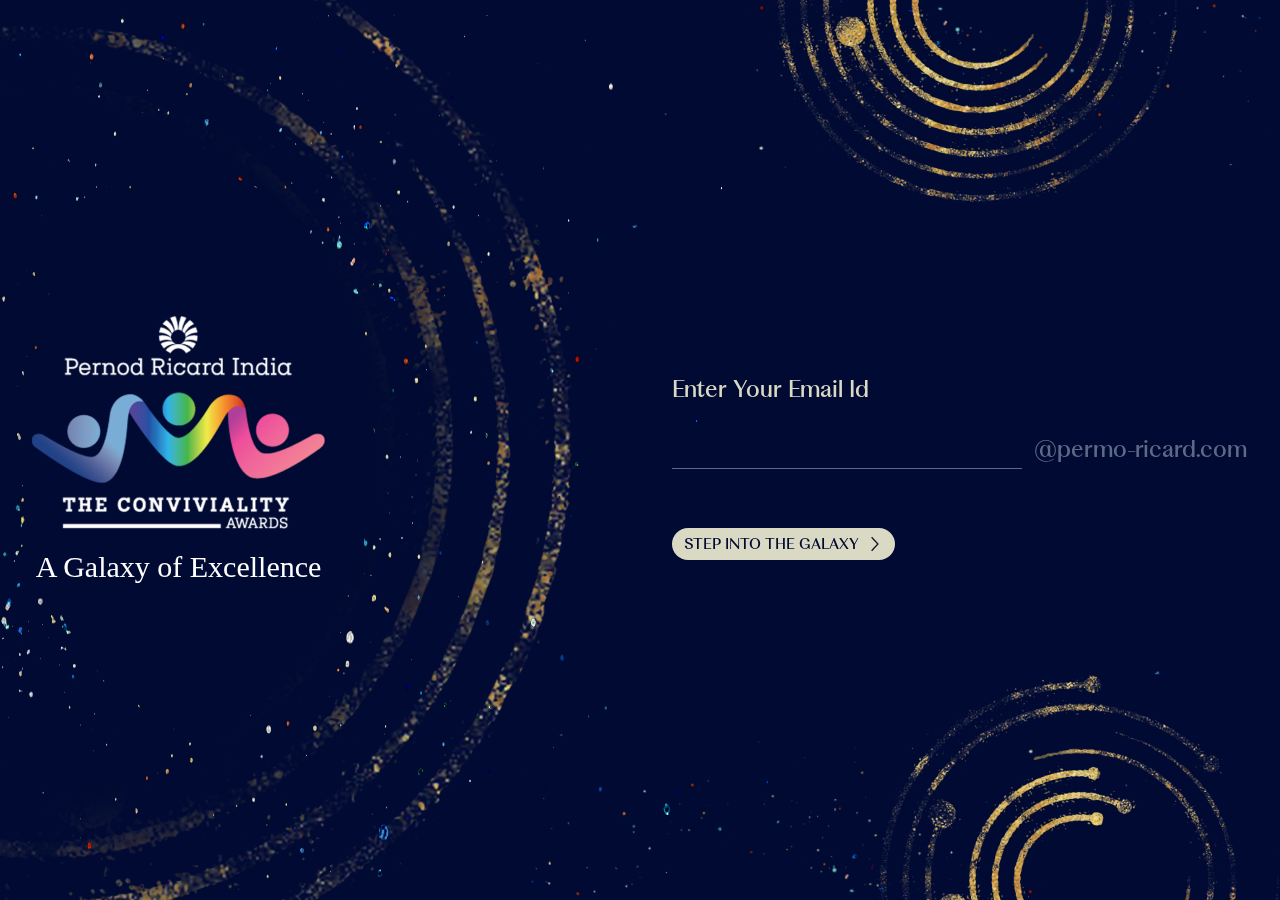
<file: index.html>
<!DOCTYPE html><html lang="en"><head><meta charSet="utf-8"/><meta name="viewport" content="width=device-width, initial-scale=1"/><link rel="stylesheet" href="/_next/static/css/72b02e3afcee51e8.css" data-precedence="next"/><link rel="preload" as="script" fetchPriority="low" href="/_next/static/chunks/webpack-946d03b9db350329.js"/><script src="/_next/static/chunks/4bd1b696-e92d6e4d8289d973.js" async=""></script><script src="/_next/static/chunks/517-75c8190c352a4f50.js" async=""></script><script src="/_next/static/chunks/main-app-077bf1516aa75353.js" async=""></script><script src="/_next/static/chunks/a4634e51-9d71f98b4200ab3e.js" async=""></script><script src="/_next/static/chunks/7ce798d6-bc3223ad0c02d12d.js" async=""></script><script src="/_next/static/chunks/c15bf2b0-2e5094ff64f4d456.js" async=""></script><script src="/_next/static/chunks/bc9e92e6-3eef547ea843a774.js" async=""></script><script src="/_next/static/chunks/457b8330-06d4496d6dcbd53d.js" async=""></script><script src="/_next/static/chunks/553-808b4dbdb538f58a.js" async=""></script><script src="/_next/static/chunks/app/page-711605ff80e9b47d.js" async=""></script><title>TCA - Microsite</title><meta name="description" content="Generated by create next app"/><link rel="icon" href="/favicon.ico" type="image/x-icon" sizes="16x16"/><script src="/_next/static/chunks/polyfills-42372ed130431b0a.js" noModule=""></script></head><body><script src="/_next/static/chunks/webpack-946d03b9db350329.js" async=""></script><script>(self.__next_f=self.__next_f||[]).push([0])</script><script>self.__next_f.push([1,"1:\"$Sreact.fragment\"\n2:I[5244,[],\"\"]\n3:I[3866,[],\"\"]\n4:I[7033,[],\"ClientPageRoot\"]\n5:I[1283,[\"910\",\"static/chunks/a4634e51-9d71f98b4200ab3e.js\",\"740\",\"static/chunks/7ce798d6-bc3223ad0c02d12d.js\",\"592\",\"static/chunks/c15bf2b0-2e5094ff64f4d456.js\",\"992\",\"static/chunks/bc9e92e6-3eef547ea843a774.js\",\"507\",\"static/chunks/457b8330-06d4496d6dcbd53d.js\",\"553\",\"static/chunks/553-808b4dbdb538f58a.js\",\"974\",\"static/chunks/app/page-711605ff80e9b47d.js\"],\"default\"]\n8:I[6213,[],\"OutletBoundary\"]\na:I[6213,[],\"MetadataBoundary\"]\nc:I[6213,[],\"ViewportBoundary\"]\ne:I[4835,[],\"\"]\n:HL[\"/_next/static/css/72b02e3afcee51e8.css\",\"style\"]\n"])</script><script>self.__next_f.push([1,"0:{\"P\":null,\"b\":\"-qrDTHY-7iuPMwubPsILt\",\"p\":\"\",\"c\":[\"\",\"\"],\"i\":false,\"f\":[[[\"\",{\"children\":[\"__PAGE__\",{}]},\"$undefined\",\"$undefined\",true],[\"\",[\"$\",\"$1\",\"c\",{\"children\":[[[\"$\",\"link\",\"0\",{\"rel\":\"stylesheet\",\"href\":\"/_next/static/css/72b02e3afcee51e8.css\",\"precedence\":\"next\",\"crossOrigin\":\"$undefined\",\"nonce\":\"$undefined\"}]],[\"$\",\"html\",null,{\"lang\":\"en\",\"suppressHydrationWarning\":true,\"children\":[\"$\",\"body\",null,{\"children\":[\"$\",\"$L2\",null,{\"parallelRouterKey\":\"children\",\"segmentPath\":[\"children\"],\"error\":\"$undefined\",\"errorStyles\":\"$undefined\",\"errorScripts\":\"$undefined\",\"template\":[\"$\",\"$L3\",null,{}],\"templateStyles\":\"$undefined\",\"templateScripts\":\"$undefined\",\"notFound\":[[],[[\"$\",\"title\",null,{\"children\":\"404: This page could not be found.\"}],[\"$\",\"div\",null,{\"style\":{\"fontFamily\":\"system-ui,\\\"Segoe UI\\\",Roboto,Helvetica,Arial,sans-serif,\\\"Apple Color Emoji\\\",\\\"Segoe UI Emoji\\\"\",\"height\":\"100vh\",\"textAlign\":\"center\",\"display\":\"flex\",\"flexDirection\":\"column\",\"alignItems\":\"center\",\"justifyContent\":\"center\"},\"children\":[\"$\",\"div\",null,{\"children\":[[\"$\",\"style\",null,{\"dangerouslySetInnerHTML\":{\"__html\":\"body{color:#000;background:#fff;margin:0}.next-error-h1{border-right:1px solid rgba(0,0,0,.3)}@media (prefers-color-scheme:dark){body{color:#fff;background:#000}.next-error-h1{border-right:1px solid rgba(255,255,255,.3)}}\"}}],[\"$\",\"h1\",null,{\"className\":\"next-error-h1\",\"style\":{\"display\":\"inline-block\",\"margin\":\"0 20px 0 0\",\"padding\":\"0 23px 0 0\",\"fontSize\":24,\"fontWeight\":500,\"verticalAlign\":\"top\",\"lineHeight\":\"49px\"},\"children\":404}],[\"$\",\"div\",null,{\"style\":{\"display\":\"inline-block\"},\"children\":[\"$\",\"h2\",null,{\"style\":{\"fontSize\":14,\"fontWeight\":400,\"lineHeight\":\"49px\",\"margin\":0},\"children\":\"This page could not be found.\"}]}]]}]}]]],\"forbidden\":\"$undefined\",\"unauthorized\":\"$undefined\"}]}]}]]}],{\"children\":[\"__PAGE__\",[\"$\",\"$1\",\"c\",{\"children\":[[\"$\",\"$L4\",null,{\"Component\":\"$5\",\"searchParams\":{},\"params\":{},\"promises\":[\"$@6\",\"$@7\"]}],null,[\"$\",\"$L8\",null,{\"children\":\"$L9\"}]]}],{},null,false]},null,false],[\"$\",\"$1\",\"h\",{\"children\":[null,[\"$\",\"$1\",\"cFloRV0CDSMxWoE9Cw0JD\",{\"children\":[[\"$\",\"$La\",null,{\"children\":\"$Lb\"}],[\"$\",\"$Lc\",null,{\"children\":\"$Ld\"}],null]}]]}],false]],\"m\":\"$undefined\",\"G\":[\"$e\",\"$undefined\"],\"s\":false,\"S\":true}\n"])</script><script>self.__next_f.push([1,"6:{}\n7:{}\n"])</script><script>self.__next_f.push([1,"d:[[\"$\",\"meta\",\"0\",{\"name\":\"viewport\",\"content\":\"width=device-width, initial-scale=1\"}]]\nb:[[\"$\",\"meta\",\"0\",{\"charSet\":\"utf-8\"}],[\"$\",\"title\",\"1\",{\"children\":\"TCA - Microsite\"}],[\"$\",\"meta\",\"2\",{\"name\":\"description\",\"content\":\"Generated by create next app\"}],[\"$\",\"link\",\"3\",{\"rel\":\"icon\",\"href\":\"/favicon.ico\",\"type\":\"image/x-icon\",\"sizes\":\"16x16\"}]]\n"])</script><script>self.__next_f.push([1,"9:null\n"])</script></body></html>
</file>
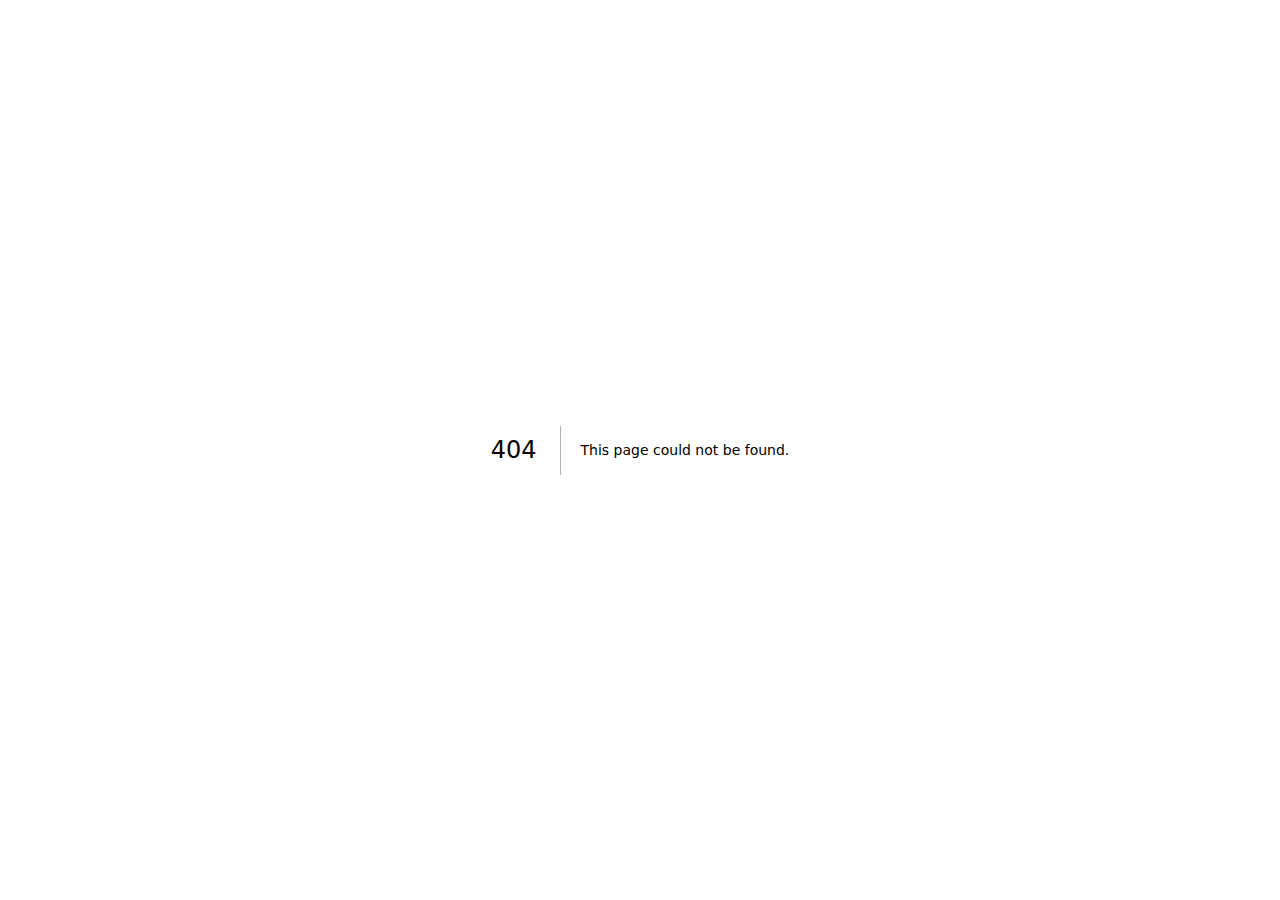
<file: 404/index.html>
<!DOCTYPE html><html lang="en"><head><meta charSet="utf-8"/><meta name="viewport" content="width=device-width, initial-scale=1"/><link rel="stylesheet" href="/_next/static/css/72b02e3afcee51e8.css" data-precedence="next"/><link rel="preload" as="script" fetchPriority="low" href="/_next/static/chunks/webpack-946d03b9db350329.js"/><script src="/_next/static/chunks/4bd1b696-e92d6e4d8289d973.js" async=""></script><script src="/_next/static/chunks/517-75c8190c352a4f50.js" async=""></script><script src="/_next/static/chunks/main-app-077bf1516aa75353.js" async=""></script><meta name="robots" content="noindex"/><title>404: This page could not be found.</title><title>TCA - Microsite</title><meta name="description" content="Generated by create next app"/><script src="/_next/static/chunks/polyfills-42372ed130431b0a.js" noModule=""></script></head><body><div style="font-family:system-ui,&quot;Segoe UI&quot;,Roboto,Helvetica,Arial,sans-serif,&quot;Apple Color Emoji&quot;,&quot;Segoe UI Emoji&quot;;height:100vh;text-align:center;display:flex;flex-direction:column;align-items:center;justify-content:center"><div><style>body{color:#000;background:#fff;margin:0}.next-error-h1{border-right:1px solid rgba(0,0,0,.3)}@media (prefers-color-scheme:dark){body{color:#fff;background:#000}.next-error-h1{border-right:1px solid rgba(255,255,255,.3)}}</style><h1 class="next-error-h1" style="display:inline-block;margin:0 20px 0 0;padding:0 23px 0 0;font-size:24px;font-weight:500;vertical-align:top;line-height:49px">404</h1><div style="display:inline-block"><h2 style="font-size:14px;font-weight:400;line-height:49px;margin:0">This page could not be found.</h2></div></div></div><script src="/_next/static/chunks/webpack-946d03b9db350329.js" async=""></script><script>(self.__next_f=self.__next_f||[]).push([0])</script><script>self.__next_f.push([1,"1:\"$Sreact.fragment\"\n2:I[5244,[],\"\"]\n3:I[3866,[],\"\"]\n4:I[6213,[],\"OutletBoundary\"]\n6:I[6213,[],\"MetadataBoundary\"]\n8:I[6213,[],\"ViewportBoundary\"]\na:I[4835,[],\"\"]\n:HL[\"/_next/static/css/72b02e3afcee51e8.css\",\"style\"]\n"])</script><script>self.__next_f.push([1,"0:{\"P\":null,\"b\":\"-qrDTHY-7iuPMwubPsILt\",\"p\":\"\",\"c\":[\"\",\"_not-found\",\"\"],\"i\":false,\"f\":[[[\"\",{\"children\":[\"/_not-found\",{\"children\":[\"__PAGE__\",{}]}]},\"$undefined\",\"$undefined\",true],[\"\",[\"$\",\"$1\",\"c\",{\"children\":[[[\"$\",\"link\",\"0\",{\"rel\":\"stylesheet\",\"href\":\"/_next/static/css/72b02e3afcee51e8.css\",\"precedence\":\"next\",\"crossOrigin\":\"$undefined\",\"nonce\":\"$undefined\"}]],[\"$\",\"html\",null,{\"lang\":\"en\",\"suppressHydrationWarning\":true,\"children\":[\"$\",\"body\",null,{\"children\":[\"$\",\"$L2\",null,{\"parallelRouterKey\":\"children\",\"segmentPath\":[\"children\"],\"error\":\"$undefined\",\"errorStyles\":\"$undefined\",\"errorScripts\":\"$undefined\",\"template\":[\"$\",\"$L3\",null,{}],\"templateStyles\":\"$undefined\",\"templateScripts\":\"$undefined\",\"notFound\":[[],[[\"$\",\"title\",null,{\"children\":\"404: This page could not be found.\"}],[\"$\",\"div\",null,{\"style\":{\"fontFamily\":\"system-ui,\\\"Segoe UI\\\",Roboto,Helvetica,Arial,sans-serif,\\\"Apple Color Emoji\\\",\\\"Segoe UI Emoji\\\"\",\"height\":\"100vh\",\"textAlign\":\"center\",\"display\":\"flex\",\"flexDirection\":\"column\",\"alignItems\":\"center\",\"justifyContent\":\"center\"},\"children\":[\"$\",\"div\",null,{\"children\":[[\"$\",\"style\",null,{\"dangerouslySetInnerHTML\":{\"__html\":\"body{color:#000;background:#fff;margin:0}.next-error-h1{border-right:1px solid rgba(0,0,0,.3)}@media (prefers-color-scheme:dark){body{color:#fff;background:#000}.next-error-h1{border-right:1px solid rgba(255,255,255,.3)}}\"}}],[\"$\",\"h1\",null,{\"className\":\"next-error-h1\",\"style\":{\"display\":\"inline-block\",\"margin\":\"0 20px 0 0\",\"padding\":\"0 23px 0 0\",\"fontSize\":24,\"fontWeight\":500,\"verticalAlign\":\"top\",\"lineHeight\":\"49px\"},\"children\":404}],[\"$\",\"div\",null,{\"style\":{\"display\":\"inline-block\"},\"children\":[\"$\",\"h2\",null,{\"style\":{\"fontSize\":14,\"fontWeight\":400,\"lineHeight\":\"49px\",\"margin\":0},\"children\":\"This page could not be found.\"}]}]]}]}]]],\"forbidden\":\"$undefined\",\"unauthorized\":\"$undefined\"}]}]}]]}],{\"children\":[\"/_not-found\",[\"$\",\"$1\",\"c\",{\"children\":[null,[\"$\",\"$L2\",null,{\"parallelRouterKey\":\"children\",\"segmentPath\":[\"children\",\"/_not-found\",\"children\"],\"error\":\"$undefined\",\"errorStyles\":\"$undefined\",\"errorScripts\":\"$undefined\",\"template\":[\"$\",\"$L3\",null,{}],\"templateStyles\":\"$undefined\",\"templateScripts\":\"$undefined\",\"notFound\":\"$undefined\",\"forbidden\":\"$undefined\",\"unauthorized\":\"$undefined\"}]]}],{\"children\":[\"__PAGE__\",[\"$\",\"$1\",\"c\",{\"children\":[[[\"$\",\"title\",null,{\"children\":\"404: This page could not be found.\"}],[\"$\",\"div\",null,{\"style\":\"$0:f:0:1:1:props:children:1:props:children:props:children:props:notFound:1:1:props:style\",\"children\":[\"$\",\"div\",null,{\"children\":[[\"$\",\"style\",null,{\"dangerouslySetInnerHTML\":{\"__html\":\"body{color:#000;background:#fff;margin:0}.next-error-h1{border-right:1px solid rgba(0,0,0,.3)}@media (prefers-color-scheme:dark){body{color:#fff;background:#000}.next-error-h1{border-right:1px solid rgba(255,255,255,.3)}}\"}}],[\"$\",\"h1\",null,{\"className\":\"next-error-h1\",\"style\":\"$0:f:0:1:1:props:children:1:props:children:props:children:props:notFound:1:1:props:children:props:children:1:props:style\",\"children\":404}],[\"$\",\"div\",null,{\"style\":\"$0:f:0:1:1:props:children:1:props:children:props:children:props:notFound:1:1:props:children:props:children:2:props:style\",\"children\":[\"$\",\"h2\",null,{\"style\":\"$0:f:0:1:1:props:children:1:props:children:props:children:props:notFound:1:1:props:children:props:children:2:props:children:props:style\",\"children\":\"This page could not be found.\"}]}]]}]}]],null,[\"$\",\"$L4\",null,{\"children\":\"$L5\"}]]}],{},null,false]},null,false]},null,false],[\"$\",\"$1\",\"h\",{\"children\":[[\"$\",\"meta\",null,{\"name\":\"robots\",\"content\":\"noindex\"}],[\"$\",\"$1\",\"APLUrt7U0nveUwnzCQ8MA\",{\"children\":[[\"$\",\"$L6\",null,{\"children\":\"$L7\"}],[\"$\",\"$L8\",null,{\"children\":\"$L9\"}],null]}]]}],false]],\"m\":\"$undefined\",\"G\":[\"$a\",\"$undefined\"],\"s\":false,\"S\":true}\n"])</script><script>self.__next_f.push([1,"9:[[\"$\",\"meta\",\"0\",{\"name\":\"viewport\",\"content\":\"width=device-width, initial-scale=1\"}]]\n7:[[\"$\",\"meta\",\"0\",{\"charSet\":\"utf-8\"}],[\"$\",\"title\",\"1\",{\"children\":\"TCA - Microsite\"}],[\"$\",\"meta\",\"2\",{\"name\":\"description\",\"content\":\"Generated by create next app\"}]]\n"])</script><script>self.__next_f.push([1,"5:null\n"])</script></body></html>
</file>
<file: _next/static/css/72b02e3afcee51e8.css>
*,:after,:before{--tw-border-spacing-x:0;--tw-border-spacing-y:0;--tw-translate-x:0;--tw-translate-y:0;--tw-rotate:0;--tw-skew-x:0;--tw-skew-y:0;--tw-scale-x:1;--tw-scale-y:1;--tw-pan-x: ;--tw-pan-y: ;--tw-pinch-zoom: ;--tw-scroll-snap-strictness:proximity;--tw-gradient-from-position: ;--tw-gradient-via-position: ;--tw-gradient-to-position: ;--tw-ordinal: ;--tw-slashed-zero: ;--tw-numeric-figure: ;--tw-numeric-spacing: ;--tw-numeric-fraction: ;--tw-ring-inset: ;--tw-ring-offset-width:0px;--tw-ring-offset-color:#fff;--tw-ring-color:rgba(59,130,246,.5);--tw-ring-offset-shadow:0 0 #0000;--tw-ring-shadow:0 0 #0000;--tw-shadow:0 0 #0000;--tw-shadow-colored:0 0 #0000;--tw-blur: ;--tw-brightness: ;--tw-contrast: ;--tw-grayscale: ;--tw-hue-rotate: ;--tw-invert: ;--tw-saturate: ;--tw-sepia: ;--tw-drop-shadow: ;--tw-backdrop-blur: ;--tw-backdrop-brightness: ;--tw-backdrop-contrast: ;--tw-backdrop-grayscale: ;--tw-backdrop-hue-rotate: ;--tw-backdrop-invert: ;--tw-backdrop-opacity: ;--tw-backdrop-saturate: ;--tw-backdrop-sepia: ;--tw-contain-size: ;--tw-contain-layout: ;--tw-contain-paint: ;--tw-contain-style: }::backdrop{--tw-border-spacing-x:0;--tw-border-spacing-y:0;--tw-translate-x:0;--tw-translate-y:0;--tw-rotate:0;--tw-skew-x:0;--tw-skew-y:0;--tw-scale-x:1;--tw-scale-y:1;--tw-pan-x: ;--tw-pan-y: ;--tw-pinch-zoom: ;--tw-scroll-snap-strictness:proximity;--tw-gradient-from-position: ;--tw-gradient-via-position: ;--tw-gradient-to-position: ;--tw-ordinal: ;--tw-slashed-zero: ;--tw-numeric-figure: ;--tw-numeric-spacing: ;--tw-numeric-fraction: ;--tw-ring-inset: ;--tw-ring-offset-width:0px;--tw-ring-offset-color:#fff;--tw-ring-color:rgba(59,130,246,.5);--tw-ring-offset-shadow:0 0 #0000;--tw-ring-shadow:0 0 #0000;--tw-shadow:0 0 #0000;--tw-shadow-colored:0 0 #0000;--tw-blur: ;--tw-brightness: ;--tw-contrast: ;--tw-grayscale: ;--tw-hue-rotate: ;--tw-invert: ;--tw-saturate: ;--tw-sepia: ;--tw-drop-shadow: ;--tw-backdrop-blur: ;--tw-backdrop-brightness: ;--tw-backdrop-contrast: ;--tw-backdrop-grayscale: ;--tw-backdrop-hue-rotate: ;--tw-backdrop-invert: ;--tw-backdrop-opacity: ;--tw-backdrop-saturate: ;--tw-backdrop-sepia: ;--tw-contain-size: ;--tw-contain-layout: ;--tw-contain-paint: ;--tw-contain-style: }/*
! tailwindcss v3.4.17 | MIT License | https://tailwindcss.com
*/*,:after,:before{box-sizing:border-box;border:0 solid #e5e7eb}:after,:before{--tw-content:""}:host,html{line-height:1.5;-webkit-text-size-adjust:100%;-moz-tab-size:4;tab-size:4;font-family:ui-sans-serif,system-ui,sans-serif,Apple Color Emoji,Segoe UI Emoji,Segoe UI Symbol,Noto Color Emoji;font-feature-settings:normal;font-variation-settings:normal;-webkit-tap-highlight-color:transparent}body{line-height:inherit}hr{height:0;color:inherit;border-top-width:1px}abbr:where([title]){text-decoration:underline dotted}h1,h2,h3,h4,h5,h6{font-size:inherit;font-weight:inherit}a{color:inherit;text-decoration:inherit}b,strong{font-weight:bolder}code,kbd,pre,samp{font-family:ui-monospace,SFMono-Regular,Menlo,Monaco,Consolas,Liberation Mono,Courier New,monospace;font-feature-settings:normal;font-variation-settings:normal;font-size:1em}small{font-size:80%}sub,sup{font-size:75%;line-height:0;position:relative;vertical-align:baseline}sub{bottom:-.25em}sup{top:-.5em}table{text-indent:0;border-color:inherit;border-collapse:collapse}button,input,optgroup,select,textarea{font-family:inherit;font-feature-settings:inherit;font-variation-settings:inherit;font-size:100%;font-weight:inherit;line-height:inherit;letter-spacing:inherit;color:inherit;margin:0;padding:0}button,select{text-transform:none}button,input:where([type=button]),input:where([type=reset]),input:where([type=submit]){-webkit-appearance:button;background-color:transparent;background-image:none}:-moz-focusring{outline:auto}:-moz-ui-invalid{box-shadow:none}progress{vertical-align:baseline}::-webkit-inner-spin-button,::-webkit-outer-spin-button{height:auto}[type=search]{-webkit-appearance:textfield;outline-offset:-2px}::-webkit-search-decoration{-webkit-appearance:none}::-webkit-file-upload-button{-webkit-appearance:button;font:inherit}summary{display:list-item}blockquote,dd,dl,figure,h1,h2,h3,h4,h5,h6,hr,p,pre{margin:0}fieldset{margin:0}fieldset,legend{padding:0}menu,ol,ul{list-style:none;margin:0;padding:0}dialog{padding:0}textarea{resize:vertical}input::placeholder,textarea::placeholder{opacity:1;color:#9ca3af}[role=button],button{cursor:pointer}:disabled{cursor:default}audio,canvas,embed,iframe,img,object,svg,video{display:block;vertical-align:middle}img,video{max-width:100%;height:auto}[hidden]:where(:not([hidden=until-found])){display:none}.pointer-events-none{pointer-events:none}.fixed{position:fixed}.absolute{position:absolute}.relative{position:relative}.inset-0{inset:0}.bottom-0{bottom:0}.bottom-\[-125px\]{bottom:-125px}.bottom-\[-20px\]{bottom:-20px}.bottom-\[-22\.5vw\]{bottom:-22.5vw}.bottom-\[-25vw\]{bottom:-25vw}.bottom-\[-300px\]{bottom:-300px}.bottom-\[-80\%\]{bottom:-80%}.bottom-\[ovw\]{bottom:ovw}.left-0{left:0}.left-\[-10\%\]{left:-10%}.left-\[-125px\]{left:-125px}.left-\[-1px\]{left:-1px}.left-\[-25\%\]{left:-25%}.left-\[-25vw\]{left:-25vw}.left-\[-30\%\]{left:-30%}.left-\[-30\.5vw\]{left:-30.5vw}.left-\[-400px\]{left:-400px}.left-\[-50vh\]{left:-50vh}.left-\[-65\%\]{left:-65%}.left-\[25\%\]{left:25%}.left-\[50\%\]{left:50%}.right-0{right:0}.right-2{right:.5rem}.right-4{right:1rem}.right-\[-10\%\]{right:-10%}.right-\[-125px\]{right:-125px}.right-\[-22\.5vw\]{right:-22.5vw}.right-\[-250px\]{right:-250px}.right-\[-25vw\]{right:-25vw}.right-\[-30\%\]{right:-30%}.right-\[-50vh\]{right:-50vh}.right-\[10\%\]{right:10%}.right-auto{right:auto}.top-0{top:0}.top-2{top:.5rem}.top-4{top:1rem}.top-\[-100px\]{top:-100px}.top-\[-10vh\]{top:-10vh}.top-\[-125px\]{top:-125px}.top-\[-1px\]{top:-1px}.top-\[-20vw\]{top:-20vw}.top-\[-30\%\]{top:-30%}.top-\[-35px\]{top:-35px}.top-\[-40px\]{top:-40px}.top-\[-50\%\]{top:-50%}.top-\[0px\]{top:0}.top-\[50\%\]{top:50%}.top-\[5vh\]{top:5vh}.top-\[60\%\]{top:60%}.top-auto{top:auto}.z-0{z-index:0}.z-10{z-index:10}.z-20{z-index:20}.z-30{z-index:30}.z-50{z-index:50}.z-\[-1\]{z-index:-1}.z-\[2\]{z-index:2}.z-\[9999\]{z-index:9999}.m-0{margin:0}.mx-auto{margin-left:auto;margin-right:auto}.my-4{margin-top:1rem;margin-bottom:1rem}.-mb-\[40px\]{margin-bottom:-40px}.mb-\[-10\%\]{margin-bottom:-10%}.mt-0{margin-top:0}.mt-10{margin-top:2.5rem}.mt-12{margin-top:3rem}.mt-3{margin-top:.75rem}.mt-4{margin-top:1rem}.mt-5{margin-top:1.25rem}.mt-7{margin-top:1.75rem}.mt-8{margin-top:2rem}.mt-\[20px\]{margin-top:20px}.mt-\[50px\]{margin-top:50px}.block{display:block}.flex{display:flex}.grid{display:grid}.hidden{display:none}.\!aspect-square{aspect-ratio:1/1!important}.aspect-\[9\/16\]{aspect-ratio:9/16}.aspect-square{aspect-ratio:1/1}.h-14{height:3.5rem}.h-28{height:7rem}.h-4{height:1rem}.h-5{height:1.25rem}.h-6{height:1.5rem}.h-\[100vh\]{height:100vh}.h-\[140px\]{height:140px}.h-\[200px\]{height:200px}.h-\[250px\]{height:250px}.h-\[300px\]{height:300px}.h-\[340px\]{height:340px}.h-\[400px\]{height:400px}.h-\[40vw\]{height:40vw}.h-\[45vw\]{height:45vw}.h-\[50vw\]{height:50vw}.h-\[60vw\]{height:60vw}.h-\[70\%\]{height:70%}.h-\[70vh\]{height:70vh}.h-auto{height:auto}.h-fit{height:fit-content}.h-full{height:100%}.h-screen{height:100vh}.min-h-1{min-height:.25rem}.min-h-\[120vh\]{min-height:120vh}.min-h-\[150\%\]{min-height:150%}.min-h-\[200\%\]{min-height:200%}.min-h-\[60vw\]{min-height:60vw}.\!w-\[150px\]{width:150px!important}.w-4{width:1rem}.w-6{width:1.5rem}.w-\[100\%\]{width:100%}.w-\[100vh\]{width:100vh}.w-\[180px\]{width:180px}.w-\[250px\]{width:250px}.w-\[30\%\]{width:30%}.w-\[35\%\]{width:35%}.w-\[350px\]{width:350px}.w-\[400px\]{width:400px}.w-\[40vw\]{width:40vw}.w-\[45vw\]{width:45vw}.w-\[50vw\]{width:50vw}.w-\[60\%\]{width:60%}.w-\[60vw\]{width:60vw}.w-\[70\%\]{width:70%}.w-\[800px\]{width:800px}.w-\[80vh\]{width:80vh}.w-auto{width:auto}.w-fit{width:fit-content}.w-full{width:100%}.w-screen{width:100vw}.min-w-28{min-width:7rem}.min-w-\[120vh\]{min-width:120vh}.min-w-\[150\%\]{min-width:150%}.min-w-\[150px\]{min-width:150px}.min-w-\[190\%\]{min-width:190%}.min-w-\[200px\]{min-width:200px}.min-w-\[250px\]{min-width:250px}.min-w-\[60px\]{min-width:60px}.min-w-\[60vw\]{min-width:60vw}.min-w-\[800px\]{min-width:800px}.min-w-\[80vh\]{min-width:80vh}.max-w-\[500px\]{max-width:500px}.max-w-full{max-width:100%}.max-w-md{max-width:28rem}.flex-1{flex:1 1 0%}.-translate-x-10{--tw-translate-x:-2.5rem}.-translate-x-10,.translate-x-10{transform:translate(var(--tw-translate-x),var(--tw-translate-y)) rotate(var(--tw-rotate)) skewX(var(--tw-skew-x)) skewY(var(--tw-skew-y)) scaleX(var(--tw-scale-x)) scaleY(var(--tw-scale-y))}.translate-x-10{--tw-translate-x:2.5rem}.translate-x-\[-50\%\]{--tw-translate-x:-50%}.translate-x-\[-50\%\],.translate-y-\[-80\%\]{transform:translate(var(--tw-translate-x),var(--tw-translate-y)) rotate(var(--tw-rotate)) skewX(var(--tw-skew-x)) skewY(var(--tw-skew-y)) scaleX(var(--tw-scale-x)) scaleY(var(--tw-scale-y))}.translate-y-\[-80\%\]{--tw-translate-y:-80%}.-rotate-12{--tw-rotate:-12deg}.-rotate-12,.rotate-12{transform:translate(var(--tw-translate-x),var(--tw-translate-y)) rotate(var(--tw-rotate)) skewX(var(--tw-skew-x)) skewY(var(--tw-skew-y)) scaleX(var(--tw-scale-x)) scaleY(var(--tw-scale-y))}.rotate-12{--tw-rotate:12deg}.rotate-180{--tw-rotate:180deg}.rotate-180,.scale-95{transform:translate(var(--tw-translate-x),var(--tw-translate-y)) rotate(var(--tw-rotate)) skewX(var(--tw-skew-x)) skewY(var(--tw-skew-y)) scaleX(var(--tw-scale-x)) scaleY(var(--tw-scale-y))}.scale-95{--tw-scale-x:.95;--tw-scale-y:.95}@keyframes pulse{50%{opacity:.5}}.animate-pulse{animation:pulse 2s cubic-bezier(.4,0,.6,1) infinite}.cursor-pointer{cursor:pointer}.select-none{user-select:none}.grid-cols-1{grid-template-columns:repeat(1,minmax(0,1fr))}.grid-cols-2{grid-template-columns:repeat(2,minmax(0,1fr))}.grid-rows-3{grid-template-rows:repeat(3,minmax(0,1fr))}.flex-col{flex-direction:column}.place-items-center{place-items:center}.items-end{align-items:flex-end}.items-center{align-items:center}.items-baseline{align-items:baseline}.justify-center{justify-content:center}.justify-between{justify-content:space-between}.gap-1{gap:.25rem}.gap-2{gap:.5rem}.gap-3{gap:.75rem}.gap-4{gap:1rem}.gap-5{gap:1.25rem}.gap-6{gap:1.5rem}.gap-8{gap:2rem}.gap-\[5px\]{gap:5px}.overflow-hidden{overflow:hidden}.overflow-x-auto{overflow-x:auto}.overflow-y-hidden{overflow-y:hidden}.rounded-3xl{border-radius:1.5rem}.rounded-\[30px\]{border-radius:30px}.rounded-full{border-radius:9999px}.rounded-lg{border-radius:.5rem}.rounded-md{border-radius:.375rem}.border{border-width:1px}.border-0{border-width:0}.\!border-b{border-bottom-width:1px!important}.border-b{border-bottom-width:1px}.border-l{border-left-width:1px}.\!border-\[\#5C6A87\]{--tw-border-opacity:1!important;border-color:rgb(92 106 135/var(--tw-border-opacity,1))!important}.border-red-500{--tw-border-opacity:1;border-color:rgb(239 68 68/var(--tw-border-opacity,1))}.\!bg-white{--tw-bg-opacity:1!important;background-color:rgb(255 255 255/var(--tw-bg-opacity,1))!important}.bg-\[\#0000004D\]{background-color:#0000004d}.bg-\[\#00000050\]{background-color:#00000050}.bg-\[\#000A32\]{--tw-bg-opacity:1;background-color:rgb(0 10 50/var(--tw-bg-opacity,1))}.bg-\[\#0A1230\]{--tw-bg-opacity:1;background-color:rgb(10 18 48/var(--tw-bg-opacity,1))}.bg-\[\#d9d9c4\]{--tw-bg-opacity:1;background-color:rgb(217 217 196/var(--tw-bg-opacity,1))}.bg-black{--tw-bg-opacity:1;background-color:rgb(0 0 0/var(--tw-bg-opacity,1))}.bg-black\/50{background-color:rgba(0,0,0,.5)}.bg-black\/80{background-color:rgba(0,0,0,.8)}.bg-blue-500{--tw-bg-opacity:1;background-color:rgb(59 130 246/var(--tw-bg-opacity,1))}.bg-gray-200{--tw-bg-opacity:1;background-color:rgb(229 231 235/var(--tw-bg-opacity,1))}.bg-red-200{--tw-bg-opacity:1;background-color:rgb(254 202 202/var(--tw-bg-opacity,1))}.bg-red-500{--tw-bg-opacity:1;background-color:rgb(239 68 68/var(--tw-bg-opacity,1))}.bg-white{--tw-bg-opacity:1;background-color:rgb(255 255 255/var(--tw-bg-opacity,1))}.object-cover{object-fit:cover}.p-2{padding:.5rem}.p-4{padding:1rem}.p-5{padding:1.25rem}.p-6{padding:1.5rem}.p-\[5\%\]{padding:5%}.px-1\.5{padding-left:.375rem;padding-right:.375rem}.px-2{padding-left:.5rem;padding-right:.5rem}.px-3{padding-left:.75rem;padding-right:.75rem}.px-6{padding-left:1.5rem;padding-right:1.5rem}.px-8{padding-left:2rem;padding-right:2rem}.px-\[10\%\]{padding-left:10%;padding-right:10%}.px-\[5\%\]{padding-left:5%;padding-right:5%}.py-0\.5{padding-top:.125rem;padding-bottom:.125rem}.py-1{padding-top:.25rem;padding-bottom:.25rem}.py-2{padding-top:.5rem;padding-bottom:.5rem}.py-20{padding-top:5rem;padding-bottom:5rem}.py-28{padding-top:7rem;padding-bottom:7rem}.py-3{padding-top:.75rem;padding-bottom:.75rem}.py-7{padding-top:1.75rem;padding-bottom:1.75rem}.py-\[9\%\]{padding-top:9%;padding-bottom:9%}.pb-\[20px\]{padding-bottom:20px}.pb-\[25\%\]{padding-bottom:25%}.pl-\[20px\]{padding-left:20px}.pr-4{padding-right:1rem}.text-center{text-align:center}.\!text-\[20px\]{font-size:20px!important}.text-2xl{font-size:1.5rem;line-height:2rem}.text-3xl{font-size:1.875rem;line-height:2.25rem}.text-5xl{font-size:3rem;line-height:1}.text-6xl{font-size:3.75rem;line-height:1}.text-\[20px\]{font-size:20px}.text-\[24px\]{font-size:24px}.text-base{font-size:1rem;line-height:1.5rem}.text-sm{font-size:.875rem;line-height:1.25rem}.text-xl{font-size:1.25rem;line-height:1.75rem}.text-xs{font-size:.75rem;line-height:1rem}.\!font-thin{font-weight:100!important}.font-bold{font-weight:700}.font-semibold{font-weight:600}.font-thin{font-weight:100}.uppercase{text-transform:uppercase}.capitalize{text-transform:capitalize}.\!text-\[\#000A32\]{--tw-text-opacity:1!important;color:rgb(0 10 50/var(--tw-text-opacity,1))!important}.\!text-\[\#d9d9c4\]{--tw-text-opacity:1!important;color:rgb(217 217 196/var(--tw-text-opacity,1))!important}.text-\[\#000A32\]{--tw-text-opacity:1;color:rgb(0 10 50/var(--tw-text-opacity,1))}.text-\[\#565656\]{--tw-text-opacity:1;color:rgb(86 86 86/var(--tw-text-opacity,1))}.text-\[\#5C6A87\]{--tw-text-opacity:1;color:rgb(92 106 135/var(--tw-text-opacity,1))}.text-\[\#D9D9C4\]{--tw-text-opacity:1;color:rgb(217 217 196/var(--tw-text-opacity,1))}.text-\[\#FF4444\]{--tw-text-opacity:1;color:rgb(255 68 68/var(--tw-text-opacity,1))}.text-\[\#d9d9c4\]{--tw-text-opacity:1;color:rgb(217 217 196/var(--tw-text-opacity,1))}.text-black{--tw-text-opacity:1;color:rgb(0 0 0/var(--tw-text-opacity,1))}.text-gray-600{--tw-text-opacity:1;color:rgb(75 85 99/var(--tw-text-opacity,1))}.text-white{--tw-text-opacity:1;color:rgb(255 255 255/var(--tw-text-opacity,1))}.opacity-0{opacity:0}.opacity-100{opacity:1}.opacity-90{opacity:.9}.mix-blend-screen{mix-blend-mode:screen}.shadow-lg{--tw-shadow:0 10px 15px -3px rgba(0,0,0,.1),0 4px 6px -4px rgba(0,0,0,.1);--tw-shadow-colored:0 10px 15px -3px var(--tw-shadow-color),0 4px 6px -4px var(--tw-shadow-color);box-shadow:var(--tw-ring-offset-shadow,0 0 #0000),var(--tw-ring-shadow,0 0 #0000),var(--tw-shadow)}.ring{--tw-ring-offset-shadow:var(--tw-ring-inset) 0 0 0 var(--tw-ring-offset-width) var(--tw-ring-offset-color);--tw-ring-shadow:var(--tw-ring-inset) 0 0 0 calc(3px + var(--tw-ring-offset-width)) var(--tw-ring-color);box-shadow:var(--tw-ring-offset-shadow),var(--tw-ring-shadow),var(--tw-shadow,0 0 #0000)}.hue-rotate-180{--tw-hue-rotate:hue-rotate(180deg)}.hue-rotate-180,.saturate-50{filter:var(--tw-blur) var(--tw-brightness) var(--tw-contrast) var(--tw-grayscale) var(--tw-hue-rotate) var(--tw-invert) var(--tw-saturate) var(--tw-sepia) var(--tw-drop-shadow)}.saturate-50{--tw-saturate:saturate(.5)}.backdrop-blur-sm{--tw-backdrop-blur:blur(4px);-webkit-backdrop-filter:var(--tw-backdrop-blur) var(--tw-backdrop-brightness) var(--tw-backdrop-contrast) var(--tw-backdrop-grayscale) var(--tw-backdrop-hue-rotate) var(--tw-backdrop-invert) var(--tw-backdrop-opacity) var(--tw-backdrop-saturate) var(--tw-backdrop-sepia);backdrop-filter:var(--tw-backdrop-blur) var(--tw-backdrop-brightness) var(--tw-backdrop-contrast) var(--tw-backdrop-grayscale) var(--tw-backdrop-hue-rotate) var(--tw-backdrop-invert) var(--tw-backdrop-opacity) var(--tw-backdrop-saturate) var(--tw-backdrop-sepia)}.transition-all{transition-property:all;transition-timing-function:cubic-bezier(.4,0,.2,1);transition-duration:.15s}.duration-200{transition-duration:.2s}.duration-300{transition-duration:.3s}.duration-\[2000\]{transition-duration:2000}.\[all\:unset\]{all:unset}@font-face{font-family:BigCaslon;src:url(/_next/static/media/BigCaslon.6676f208.ttf)}@font-face{font-family:weave;src:url(/_next/static/media/weave-Medium.99b294bc.ttf)}:root{--background:#fff;--foreground:#171717;--bigHeading:clamp(2.5rem,-7.2011rem + 12.6812vw,4.6875rem);--smallHeading:clamp(1.625rem,0.1964rem + 2.2321vw,2.875rem)}@media (prefers-color-scheme:dark){:root{--background:#0a0a0a;--foreground:#ededed}}*{margin:0;padding:0;box-sizing:border-box}body{color:var(--foreground);background:#000a32;font-family:weave;margin:0 auto}img{user-select:none}.logo_text{font-family:BigCaslon!important}body,html{touch-action:manipulation}body{margin:0;padding:0;min-height:100vh;overflow-x:hidden}body,html{overflow-x:hidden!important}#snapshot{width:100%;max-width:800px;height:auto;aspect-ratio:16/9}#frame-container{position:relative;width:100%;overflow:hidden}#camera{transform:scaleX(-1);width:100%;height:100%;object-fit:cover;background-color:#fff}.overlay-frame{position:absolute;top:0;left:0;width:100%;height:100%;pointer-events:none;background-image:url(/_next/static/media/Filter1.dc6ee9e0.png);background-size:100% 100%;background-position:50%}#image_download_popup{display:none}.overlay-frame-logo{position:absolute;top:0;left:0;width:100%;height:100%;pointer-events:none;background-image:url(/_next/static/media/filter1b.072a75ab.png);background-size:100% 100%;background-position:50%}img{max-width:100%}.wave-container{width:100%;max-width:800px;aspect-ratio:16/9;height:auto;display:flex;align-items:flex-end;justify-content:center;background-color:#e0e0e0;position:relative;overflow:hidden;border-bottom:2px solid #ccc}.wave-container iframe{width:100%;height:100%}.emoji-list{display:flex;justify-content:center;margin-top:20px;gap:17px;border-radius:40px}.emoji{font-size:2rem;background-color:#fff;aspect-ratio:1;display:flex;align-items:center;border-color:grey;line-height:1;cursor:pointer;user-select:none;transition:transform .2s ease}.emoji:hover{transform:scale(1.2)}.emoji-item{position:absolute;bottom:90px;font-size:3rem;animation:wave 2.5s linear}@keyframes wave{0%{transform:translateY(100px) translateX(0) rotate(10deg);opacity:1}25%{transform:translateY(50px) translateX(-10px) rotate(1deg)}50%{transform:translateY(0) translateX(10px) rotate(15deg)}75%{transform:translateY(-50px) translateX(-5px) rotate(1deg)}to{transform:translateY(-100px) translateX(0) rotate(15deg);opacity:0}}.quiz-container{max-width:600px;margin:0 auto;padding:20px;text-align:center}.options button{margin:5px}.navigation button,.options button{padding:10px 20px;border:none;cursor:pointer}.navigation button{margin-top:20px;background-color:#007bff;color:#fff}.navigation button:hover{background-color:#0056b3}@keyframes spin-anticlockwise{0%{transform:rotate(0deg)}to{transform:rotate(1turn)}}@keyframes spin-clockwise{0%{transform:rotate(1turn)}to{transform:rotate(0deg)}}.custom-spin{animation:spin-anticlockwise linear infinite}.custom-spin-anti{animation:spin-clockwise linear infinite}.left_bottom_ring{bottom:-80%;left:0}.left_bottom_ring,.right_bottom_ring{animation-duration:50s;width:20vw;aspect-ratio:1}.right_bottom_ring{right:-10vw;bottom:-25vw}.gold_complete_ring,.white_complete_ring{animation-duration:50s;width:auto;height:calc(100% + 300px);top:-150px}.white_complete_ring{animation-duration:90s}.home_white{animation-duration:70s}.home_gold{animation-duration:100s}.timer *{font-family:weave}@keyframes starTwinkle{0%{filter:hue-rotate(0deg);opacity:1}to{filter:hue-rotate(1turn);opacity:.8}}.white_start{animation-duration:120s}.header *{letter-spacing:.03em}.header *,.section *{font-family:weave;font-weight:100}.section .heading_{margin-bottom:calc(var(--bigHeading) * -1.5);z-index:1}.bigtext{font-size:var(--bigHeading);line-height:1.03;letter-spacing:.02em;font-weight:500;color:#fff}.smalltext{font-size:var(--smallHeading);line-height:1.2;font-weight:100!important;color:#d9d9c4}.smalltext.ques{font-size:calc(var(--smallHeading) - 4px)}.ytp-impression-link-content{display:none;opacity:0}.iframe_div{width:60vw;aspect-ratio:16/9;height:auto}.iframe_div iframe{height:100%;width:100%}.frame_img div{position:absolute}.frame_img div:before{content:"";position:absolute;height:100%;width:100%;left:-20px;top:-20px;border:1px solid #fff;pointer-events:none;opacity:.6;z-index:1}#trivia>div{position:relative}#trivia>div:before{content:"";position:absolute;pointer-events:none;height:100%;width:100%;left:0;top:0;border:1px solid #fff;opacity:.6;transform:rotate(-1deg);z-index:1}#trivia .golden_ring{position:absolute;width:70%}#mail_pop *{font-family:weave;line-height:1.1}.small_ring_pop{animation-duration:50s}.small_ring_pop_left{animation-duration:25s}#email{border-bottom:1px solid #5c6a87!important}.top_ring_image{animation-duration:50s}.bottom_ring_image{animation-duration:100s}.review_answer_{font-size:calc(var(--smallHeading) * 2.2)}.review_answer__{font-size:var(--smallHeading)}.review_answer___{font-size:calc(var(--bigHeading) * .8)}.review_answer____{font-size:calc(var(--smallHeading) * .7);color:#d9d9c4;text-align:center;line-height:1}#snap{display:grid;grid-template-columns:35% 65%}#trivia .start_active{animation-duration:20s}#trivia .question_active{animation-duration:80s;width:90%}#trivia .review_active{animation-duration:10s;width:65%}.iframe_right{animation-duration:80s}.iframe_right_c{animation-duration:150s}.photo_ke_niche{animation-duration:80s}.btn_bg{background:url(/_next/static/media/border.20e2524a.png);background-size:100% 100%;background-color:unset}.timer_minutes{background-color:#000a32;box-shadow:0 0 38px 20px #000a32}.backdrop_,.layer_back{background-color:#000a32;filter:blur(80px)}.layer_back{width:70vw;height:50vh;border-radius:100%;left:50%;top:50%;transform:translate(-50%,-50%)}@media screen and (max-width:1024px){.emoji-item{font-size:2rem}.gold_complete_ring,.white_complete_ring{animation-duration:50s;width:100%;min-width:120vw;left:-10vw;height:auto;top:auto}.login{grid-template-columns:1fr;grid-template-rows:1fr 1fr}.login .first>img:first-child{right:auto;bottom:0;top:auto;left:auto;min-width:100vw;min-height:100vw;height:100vw;left:0;top:-32vw}.login .first>img:nth-child(2){right:auto;bottom:0;top:auto;left:auto;min-width:110vw;min-height:110vw;height:110vw;left:-5vw;top:-37vw}.iframe_div{width:80%}}@media screen and (max-width:768px){.gold_complete_ring,.white_complete_ring{min-width:140vw;left:-20vw}.white_start{height:100vw;min-width:200vw;left:-50vw}.logo_center{width:60%}.right_bottom_ring{right:-100%}.left_bottom_ring{width:100vw;left:0;bottom:-100vw}:root{--bigHeading:30px;--smallHeading:25px}.login .first>img:first-child{right:auto;bottom:0;top:auto;left:auto;min-width:120vw;min-height:120vw;height:120vw;left:-10vw;top:-27vw}.login .first>img:nth-child(2){right:auto;bottom:0;top:auto;left:auto;min-width:130vw;min-height:130vw;height:130vw;left:-15vw;top:-32vw}.iframe_div{width:100%}.emoji-item{font-size:1.5rem}.emoji{font-size:1.4rem}}@media screen and (max-width:640px){#snap{grid-template-columns:1fr;gap:130px}.frame_img div:before{left:-10px;top:-10px}}@media (min-width:640px){.sm\:bottom-\[-150px\]{bottom:-150px}.sm\:bottom-\[50px\]{bottom:50px}.sm\:left-\[-120px\]{left:-120px}.sm\:left-\[25\%\]{left:25%}.sm\:left-\[35\%\]{left:35%}.sm\:left-\[65\%\]{left:65%}.sm\:left-\[auto\]{left:auto}.sm\:right-\[-180px\]{right:-180px}.sm\:top-\[-20\%\]{top:-20%}.sm\:top-\[80\%\]{top:80%}.sm\:mb-0{margin-bottom:0}.sm\:block{display:block}.sm\:h-\[150\%\]{height:150%}.sm\:h-\[300px\]{height:300px}.sm\:min-h-0{min-height:0}.sm\:w-\[300px\]{width:300px}.sm\:w-auto{width:auto}.sm\:w-fit{width:fit-content}.sm\:min-w-0{min-width:0}.sm\:min-w-\[250px\]{min-width:250px}.sm\:translate-x-\[5\%\]{--tw-translate-x:5%;transform:translate(var(--tw-translate-x),var(--tw-translate-y)) rotate(var(--tw-rotate)) skewX(var(--tw-skew-x)) skewY(var(--tw-skew-y)) scaleX(var(--tw-scale-x)) scaleY(var(--tw-scale-y))}.sm\:grid-cols-2{grid-template-columns:repeat(2,minmax(0,1fr))}.sm\:items-start{align-items:flex-start}.sm\:justify-normal{justify-content:normal}.sm\:gap-3{gap:.75rem}.sm\:gap-4{gap:1rem}.sm\:gap-5{gap:1.25rem}.sm\:px-3{padding-left:.75rem;padding-right:.75rem}.sm\:py-3{padding-top:.75rem;padding-bottom:.75rem}.sm\:pb-0{padding-bottom:0}.sm\:text-left{text-align:left}.sm\:\!text-\[24px\]{font-size:24px!important}.sm\:text-3xl{font-size:1.875rem;line-height:2.25rem}.sm\:text-4xl{font-size:2.25rem;line-height:2.5rem}.sm\:text-7xl{font-size:4.5rem;line-height:1}.sm\:text-\[20px\]{font-size:20px}.sm\:text-\[24px\]{font-size:24px}.sm\:text-\[34px\]{font-size:34px}.sm\:text-xl{font-size:1.25rem;line-height:1.75rem}}@media (min-width:1024px){.lg\:bottom-\[-100px\]{bottom:-100px}.lg\:bottom-\[-20vh\]{bottom:-20vh}.lg\:bottom-auto{bottom:auto}.lg\:left-\[200px\]{left:200px}.lg\:left-auto{left:auto}.lg\:right-0{right:0}.lg\:right-\[50px\]{right:50px}.lg\:right-\[8\%\]{right:8%}.lg\:top-\[-22\.5vh\]{top:-22.5vh}.lg\:top-auto{top:auto}.lg\:mt-0{margin-top:0}.lg\:mt-\[5\%\]{margin-top:5%}.lg\:mt-\[6\%\]{margin-top:6%}.lg\:block{display:block}.lg\:aspect-\[16\/9\]{aspect-ratio:16/9}.lg\:h-\[30\%\]{height:30%}.lg\:h-\[400px\]{height:400px}.lg\:h-\[45vh\]{height:45vh}.lg\:h-\[50\%\]{height:50%}.lg\:h-full{height:100%}.lg\:w-\[100\%\]{width:100%}.lg\:w-\[400px\]{width:400px}.lg\:w-\[45vh\]{width:45vh}.lg\:w-\[75\%\]{width:75%}.lg\:w-auto{width:auto}.lg\:w-fit{width:fit-content}.lg\:\!min-w-\[350px\]{min-width:350px!important}.lg\:grid-cols-2{grid-template-columns:repeat(2,minmax(0,1fr))}.lg\:grid-cols-4{grid-template-columns:repeat(4,minmax(0,1fr))}.lg\:items-start{align-items:flex-start}.lg\:justify-start{justify-content:flex-start}.lg\:gap-0{gap:0}.lg\:gap-6{gap:1.5rem}.lg\:px-\[10\%\]{padding-left:10%;padding-right:10%}.lg\:px-\[100px\]{padding-left:100px;padding-right:100px}.lg\:py-\[100px\]{padding-top:100px;padding-bottom:100px}.lg\:py-\[15\%\]{padding-top:15%;padding-bottom:15%}.lg\:text-left{text-align:left}.lg\:text-6xl{font-size:3.75rem;line-height:1}.lg\:text-8xl{font-size:6rem;line-height:1}.lg\:text-\[20px\]{font-size:20px}}@media (min-width:1280px){.xl\:h-\[400px\]{height:400px}.xl\:w-\[270px\]{width:270px}.xl\:min-w-\[112px\]{min-width:112px}.xl\:gap-10{gap:2.5rem}.xl\:gap-14{gap:3.5rem}}@media (min-width:1536px){.\32xl\:h-20{height:5rem}.\32xl\:h-\[500px\]{height:500px}.\32xl\:w-\[300px\]{width:300px}.\32xl\:min-w-\[120px\]{min-width:120px}.\32xl\:gap-16{gap:4rem}.\32xl\:px-\[10\%\]{padding-left:10%;padding-right:10%}.\32xl\:pl-\[15\%\]{padding-left:15%}.\32xl\:\!text-2xl{font-size:1.5rem!important;line-height:2rem!important}.\32xl\:\!text-3xl{font-size:1.875rem!important;line-height:2.25rem!important}.\32xl\:text-3xl{font-size:1.875rem;line-height:2.25rem}.\32xl\:text-lg{font-size:1.125rem;line-height:1.75rem}}
</file>
